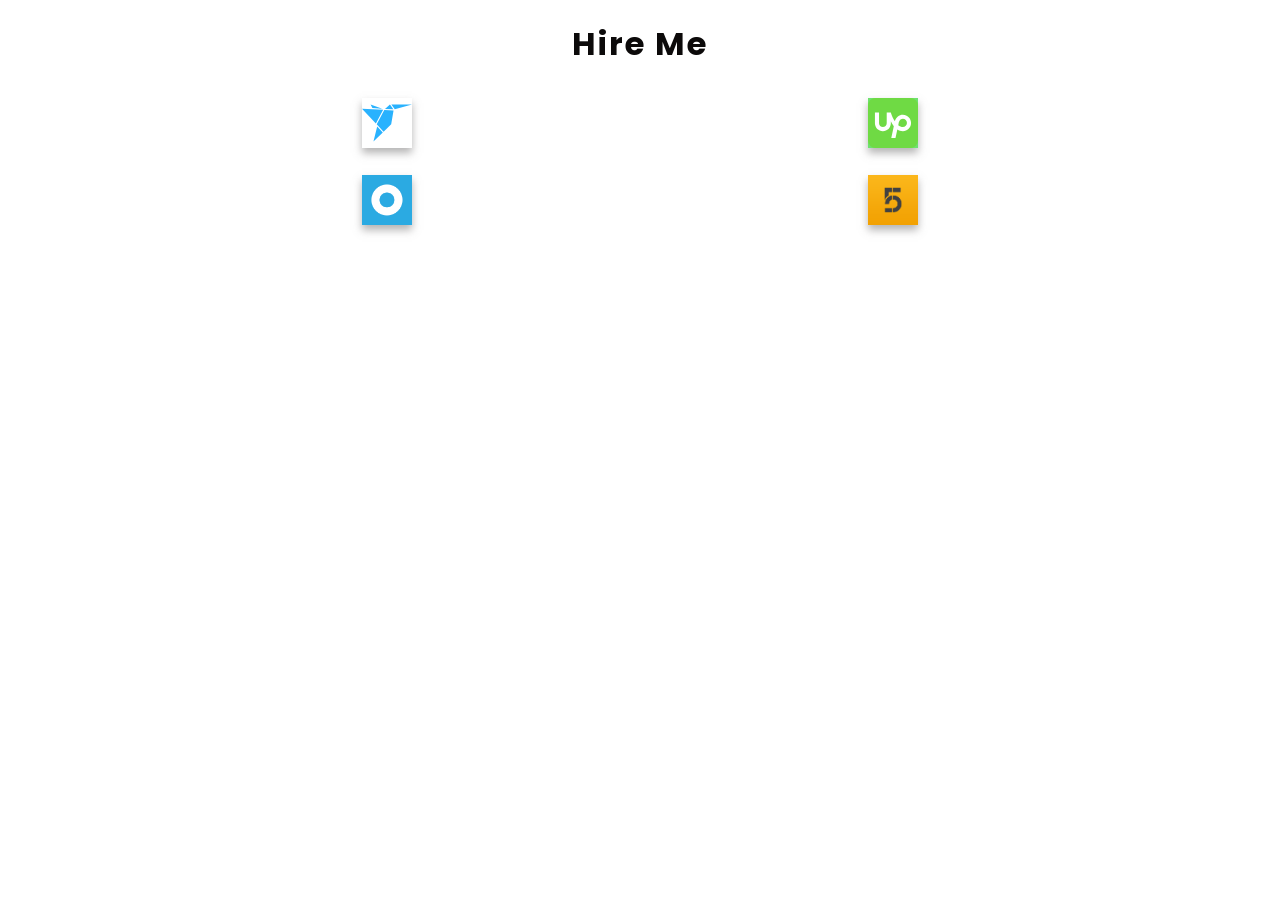
<file: hireme.html>
<!DOCTYPE html>
<html lang="en">
<head>
    <meta charset="UTF-8">
    <meta name="viewport" content="width=device-width, initial-scale=1.0">
    <link rel="stylesheet" href="styles/hireme.css">
    <link rel="preconnect" href="https://fonts.googleapis.com">
    <link rel="preconnect" href="https://fonts.gstatic.com" crossorigin>
    <link href="https://fonts.googleapis.com/css2?family=Poppins:ital,wght@0,200;0,500;1,200&display=swap" rel="stylesheet">
    <title>Hire me</title>
</head>
<body>
    <h1>Hire me</h1>
    <div class="con">
        
        <div class="parent card-platforms">
            <div data-in="Freelancer" class="card">
                <a href="https://www.freelancer.com/u/MohamedAhmed878" target="_blank"><img class="freelancer" src="images/freelancer-icon.svg" alt="freelancer icon"></a>

            </div>
            <div data-in="Upwork" class="card">
                
                <a href="https://www.upwork.com/freelancers/mohameda361" target="_blank"><img class="upwork"  src="images/upwork-tile.svg" alt="upwork icon"></a>
            </div> 
            <div data-in="Mostaqel" class="card">
                
                <a href="https://mostaql.com/u/mohamed8788" target="_blank"><img class="mostaqel"  src="images/mostaqel.png" alt="upwork icon"></a>
            </div>
            <div data-in="Kamsat" class="card">
            <a href="https://khamsat.com/user/mohamed-ahmed-descx" target="_blank" > <img class="khamsat"  src="images/favicon-740117d323c70fbc071fefd88fbff2f0bb0746f995a2f852ac2d46bea229f212.png" alt="upwork icon">
            </a>
            </div>
        </div>
    </div>
</body>
</html>
</file>
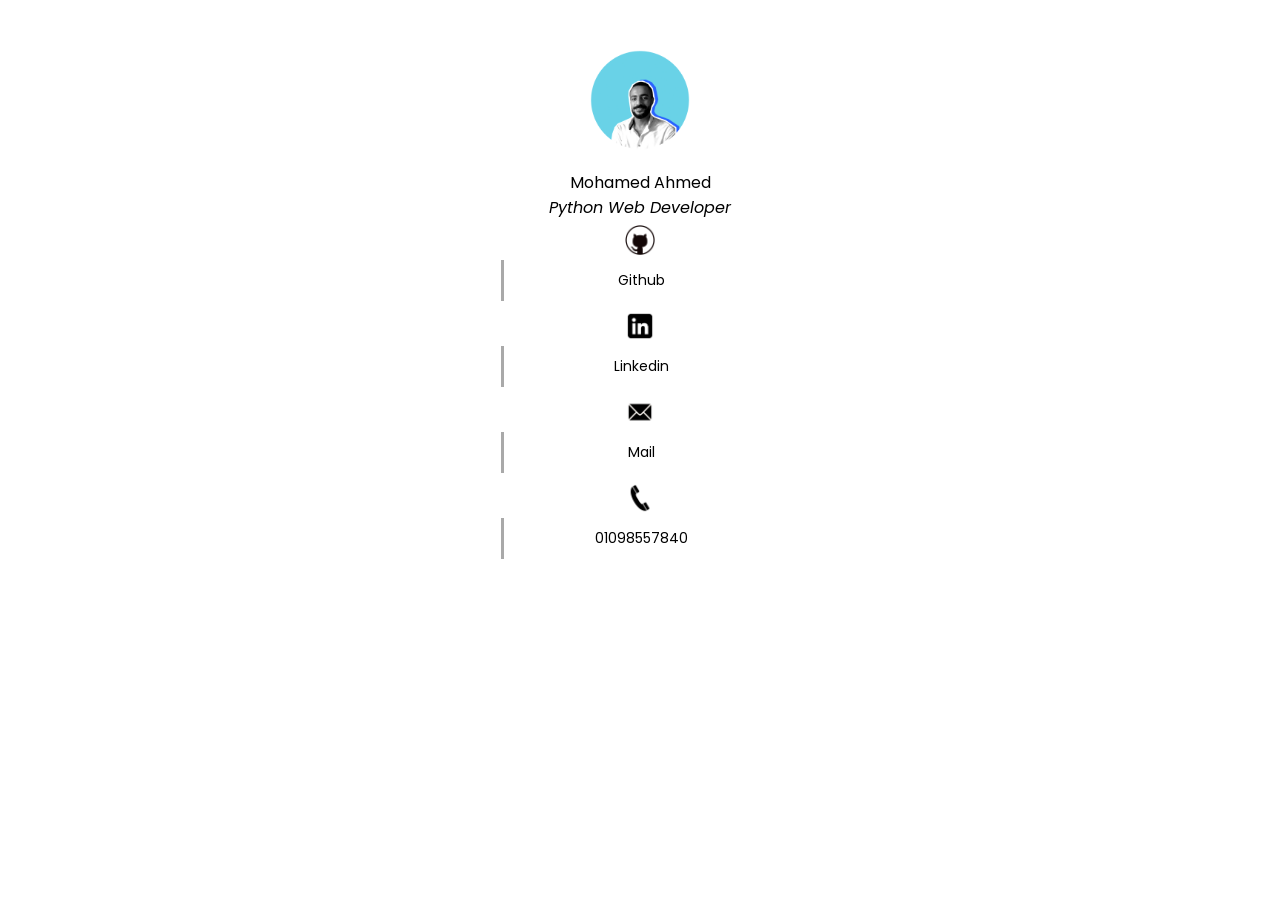
<file: home.html>
<!DOCTYPE html>
<html lang="en">
<head>
    <meta charset="UTF-8">
    <meta name="viewport" content="width=device-width, initial-scale=1.0">
    <link rel="preconnect" href="https://fonts.googleapis.com">
    <link rel="preconnect" href="https://fonts.gstatic.com" crossorigin>
    <link href="https://fonts.googleapis.com/css2?family=Poppins:ital,wght@0,200;0,500;1,200&display=swap" rel="stylesheet">
    
    <link rel="stylesheet" href="styles/home.css">
    <title>Home</title>
</head>
<body>
    <div class="con">
        <div class="img-con">
            <img src="images/me.png" alt="">
            
        </div>
        <div class="title">
            <p>Mohamed Ahmed</p>
            <p><em>Python Web Developer</em></p>
        </div>
        <div class="info-con">
            <div class="box">
                <img src="images/github.png" alt="github">
                <p><a href="https://github.com/MohamedAbdElgni" target="_blank" >github</a></p>
            </div>
            <div class="box">
                <img src="images/linkedin.png" alt="linkedin">
                <p><a href="https://www.linkedin.com/in/mohamedahmed878/" target="_blank" >linkedin</a></p>
            </div>
            <div class="box">
                <img src="images/mail.png" alt="mail">
                <p><a href="mailto:mohamed.a.abdelgani@gmail.com" target="_blank" >Mail</a></p>
            </div>
            <div class="box">
                <img src="images/phone.png" alt="github">
                <p>01098557840</p>
            </div>
        </div>
    </div>
</body>
</html>
</file>
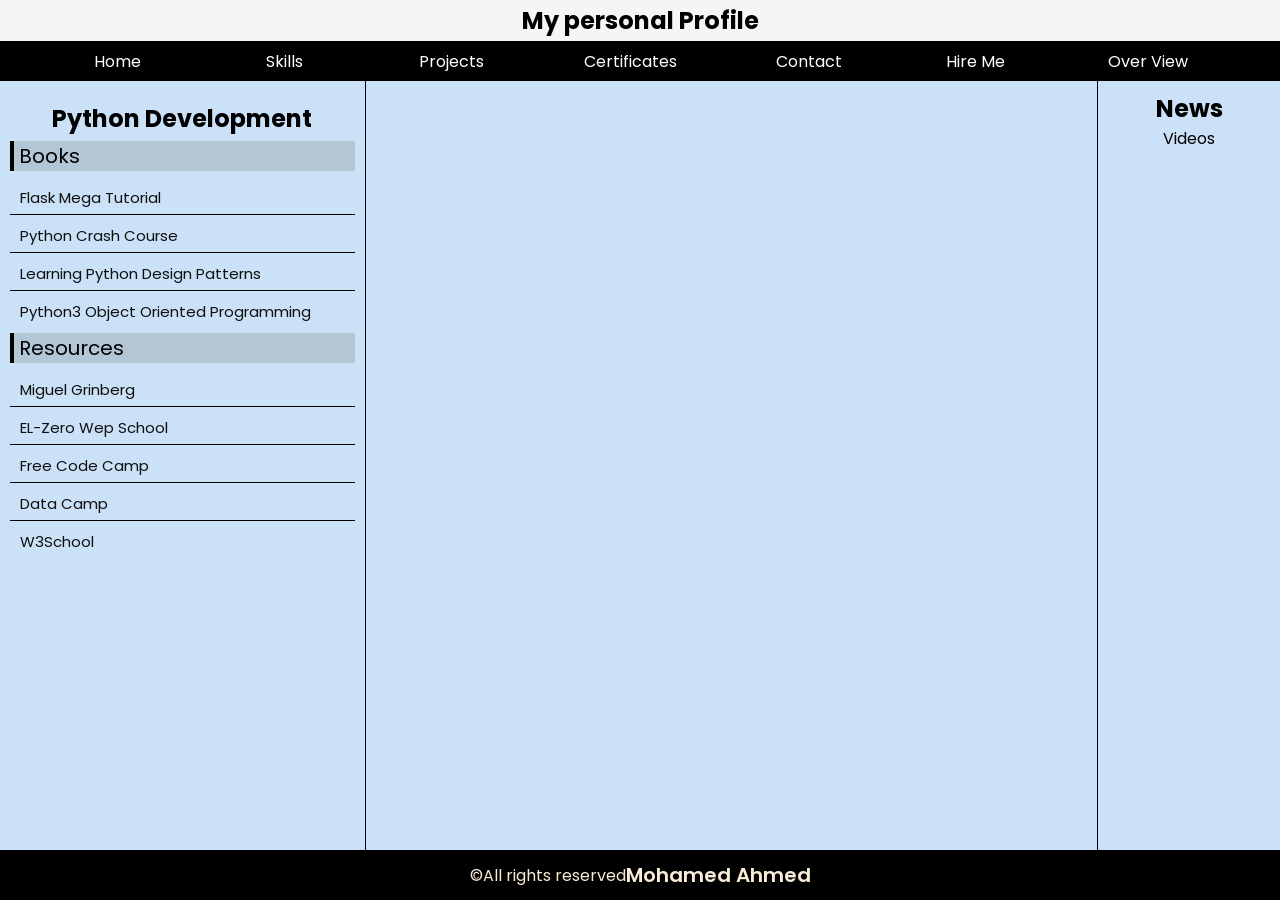
<file: main.html>
<!DOCTYPE html>
<html lang="en">
<head>
    <meta charset="UTF-8">
    <meta name="viewport" content="width=device-width, initial-scale=1.0">
    <link rel="stylesheet" href="styles/main.css">
    <link rel="preconnect" href="https://fonts.googleapis.com">
        <link rel="preconnect" href="https://fonts.gstatic.com" crossorigin>
        <link href="https://fonts.googleapis.com/css2?family=Poppins:ital,wght@0,200;0,500;1,200&display=swap" rel="stylesheet">
    
    <link rel="icon" href="https://maxst.icons8.com/vue-static/icon/landing/animated-formats/lottie.svg">
    <title>Home</title>
</head>
<body>
    <div class="parent">
        <div class="child header">
            <h2>My personal Profile</h2>
        </div>
        <div class="child nav main-nav">
            
            <a href="home.html" target="myiframe">home</a>
            
            <a href="myskills.html" target="myiframe">Skills</a>
            
            <a href="projects.html" target="myiframe">projects</a>
            
            <a href="certficates.html" target="myiframe">certificates</a>
            
            <a href="contact.html" target="myiframe">contact</a>
            
            <a href="hireme.html" target="myiframe">Hire me</a>
            
            <a href="overview.html" target="myiframe">over view</a>
        </div>
        <div class="child left left-con ">
            <div class="left-box">
                <h2>Python Development</h2>
                <div class="books-con">
                    <h3>Books</h3>
                <p><a href="https://blog.miguelgrinberg.com/post/flask-mega-tutorial-update-flask-2-0-and-more" target="_blank">Flask mega tutorial</a></p>
                <p><a href="https://nostarch.com/python-crash-course-3rd-edition" target="_blank">Python crash course</a></p>
                <p><a href="https://www.packtpub.com/product/learning-python-design-patterns-second-edition/9781785888038" target="_blank">Learning Python Design Patterns</a></p>
                <p><a href="https://www.packtpub.com/product/python-3-object-oriented-programming-third-edition/9781789615852" target="_blank">Python3 Object Oriented Programming</a></p>
                </div>
                
                <div class="resources-con">
                    <h3>Resources</h3>
                    <p><a target="_blank" href="https://www.youtube.com/@miguelgrinberg">Miguel Grinberg</a></p>
                    <p><a target="_blank" href="https://www.youtube.com/watch?v=mvZHDpCHphk&list=PLDoPjvoNmBAyE_gei5d18qkfIe-Z8mocs">EL-Zero wep school</a></p>
                    <p><a target="_blank" href="https://www.freecodecamp.org/news/python-programming-course/">free code camp</a></p>
                    <p><a target="_blank" href="https://www.datacamp.com/">Data camp</a></p>
                    <p><a target="_blank" href="https://www.w3schools.com/python/default.asp">W3School</a></p>
                </div>
            </div>
            
        </div>
        <div class="child right">
            <h2>News</h2>
            <p>videos</p>
            <iframe class="yout"  src="https://www.youtube.com/embed/bGzanfKVFeU?si=frOr0gPAj95qldNL" title="YouTube video player"  allow="accelerometer; autoplay; clipboard-write; encrypted-media; gyroscope; picture-in-picture; web-share" allowfullscreen></iframe>
            <iframe class="yout"  src="https://www.youtube.com/embed/bGzanfKVFeU?si=frOr0gPAj95qldNL" title="YouTube video player"  allow="accelerometer; autoplay; clipboard-write; encrypted-media; gyroscope; picture-in-picture; web-share" allowfullscreen></iframe>
            <iframe class="yout"  src="https://www.youtube.com/embed/bGzanfKVFeU?si=frOr0gPAj95qldNL" title="YouTube video player"  allow="accelerometer; autoplay; clipboard-write; encrypted-media; gyroscope; picture-in-picture; web-share" allowfullscreen></iframe>
        </div>
        <div class="child center">
            <iframe src="" name="myiframe" ></iframe>
        </div>
        <footer>
            <span class="copy">&copy</span>All rights reserved <span class="copy-1">Mohamed Ahmed</span> 
        </footer>
    </div>
</body>
</html>
</file>
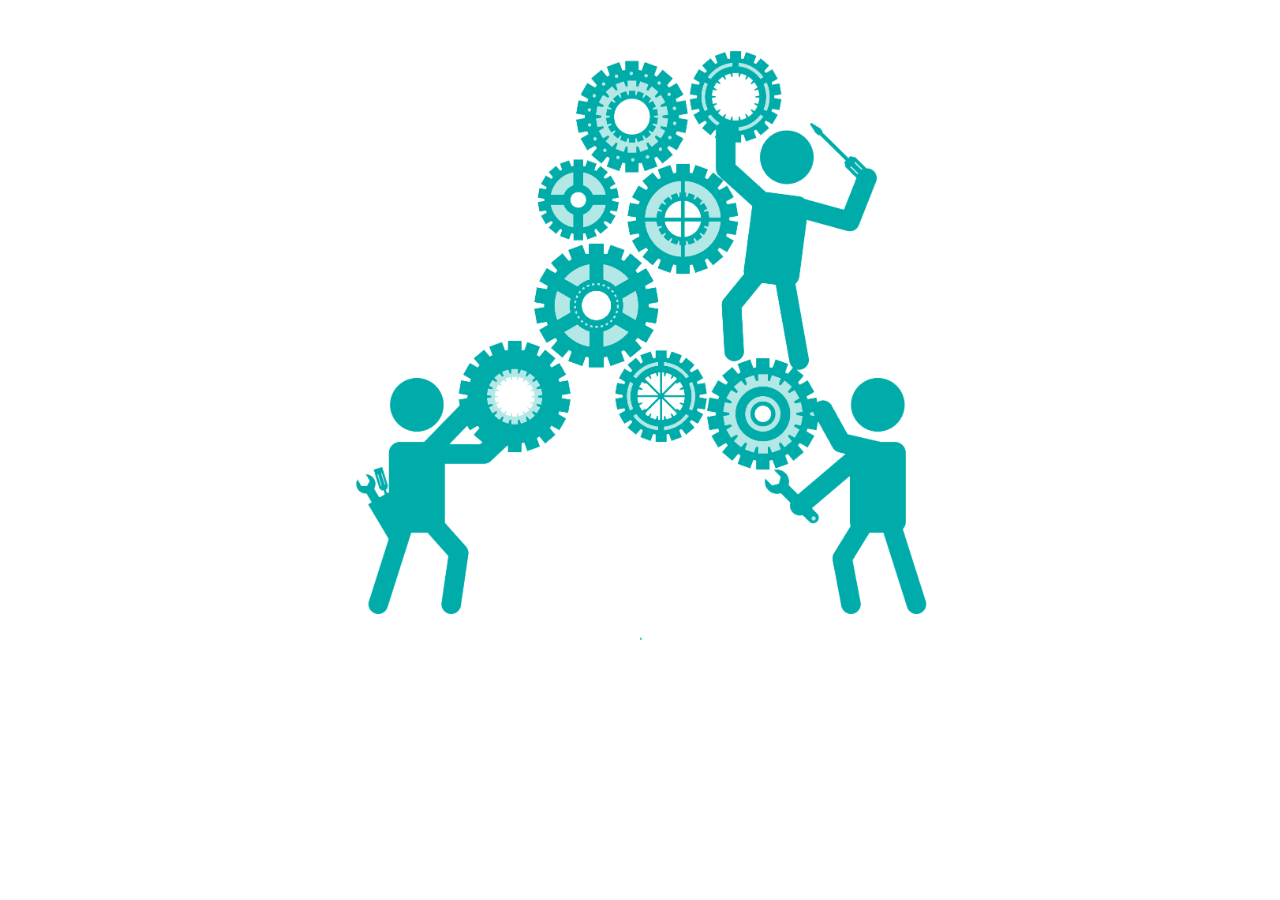
<file: myskills.html>
<!DOCTYPE html>
<html lang="en">
<head>
    <meta charset="UTF-8">
    <meta name="viewport" content="width=device-width, initial-scale=1.0">
    <meta http-equiv="refresh" content="1.5; url=skills.html">
    <title>My skills</title>

    <style>
        .con{
            background-image: url('images/pngwing.com.png');
            background-repeat: no-repeat;
            background-size: contain;
            background-position: center;
            margin: auto;
            width: 98vw;
            height: 70vh;
            margin-top: 10px ;
        }

        body::-webkit-scrollbar {
            display: none;
          }
    </style>
</head>
<body>
    <div class="con">
    </div>
</body>
</html>
</file>
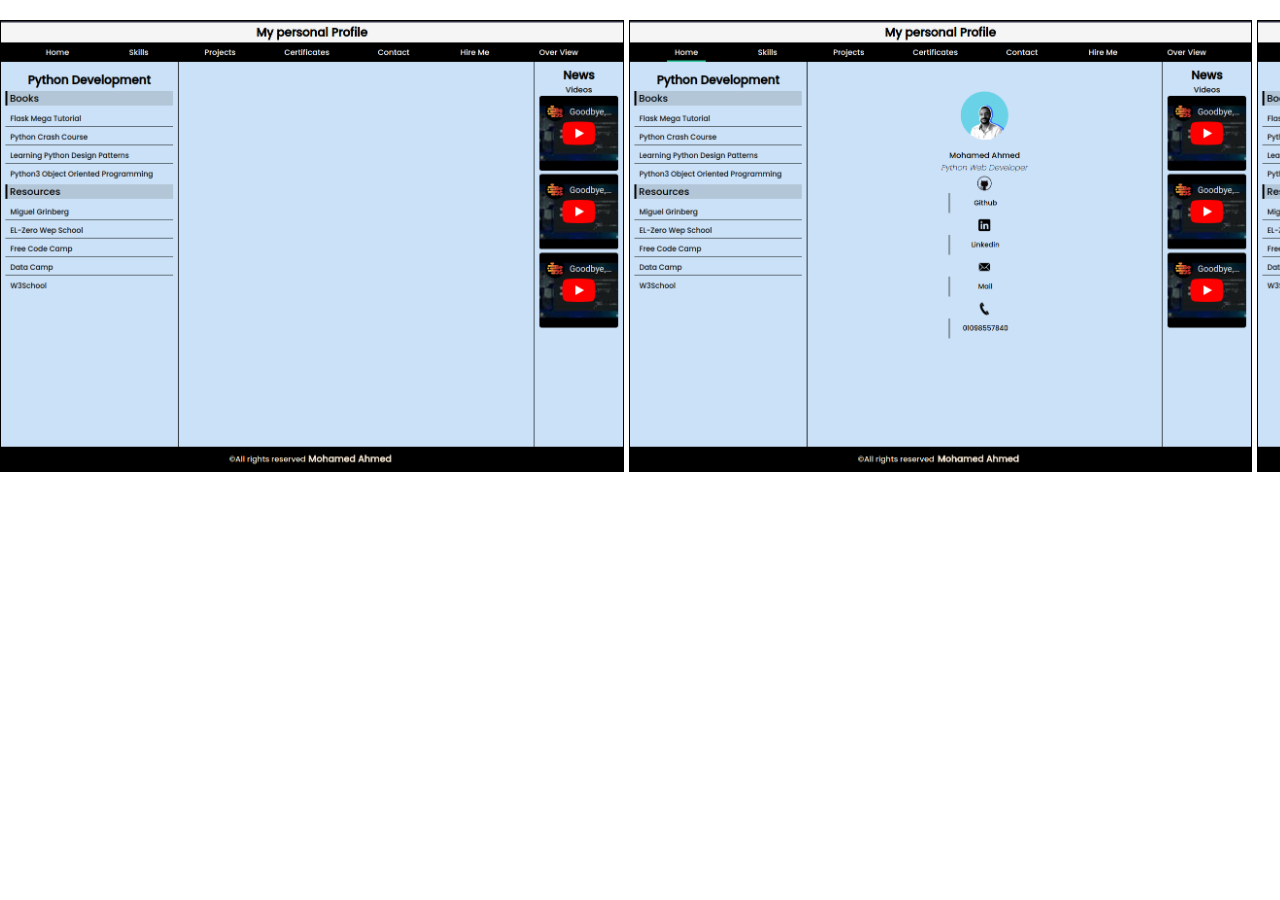
<file: overview.html>
<!DOCTYPE html>
<html lang="en">
<head>
    <meta charset="UTF-8">
    <meta name="viewport" content="width=device-width, initial-scale=1.0">
    <link rel="stylesheet" href="styles/over.css">
    <title>overview</title>
</head>
<body>
    <div class="con">
        <img src="images/Screenshot from 2023-12-01 17-40-01.png" alt="">
        <img src="images/Screenshot from 2023-12-01 17-40-08.png" alt="">
        <img src="images/Screenshot from 2023-12-01 17-40-15.png" alt="">
        <img src="images/Screenshot from 2023-12-01 17-40-28.png" alt="">
        <img src="images/Screenshot from 2023-12-01 17-40-33.png" alt="">
        <img src="images/Screenshot from 2023-12-01 17-40-38.png" alt="">
        <img src="images/Screenshot from 2023-12-01 17-40-50.png" alt="">
        <img src="images/Screenshot from 2023-12-01 17-40-55.png" alt="">
    </div>
</body>
</html>
</file>
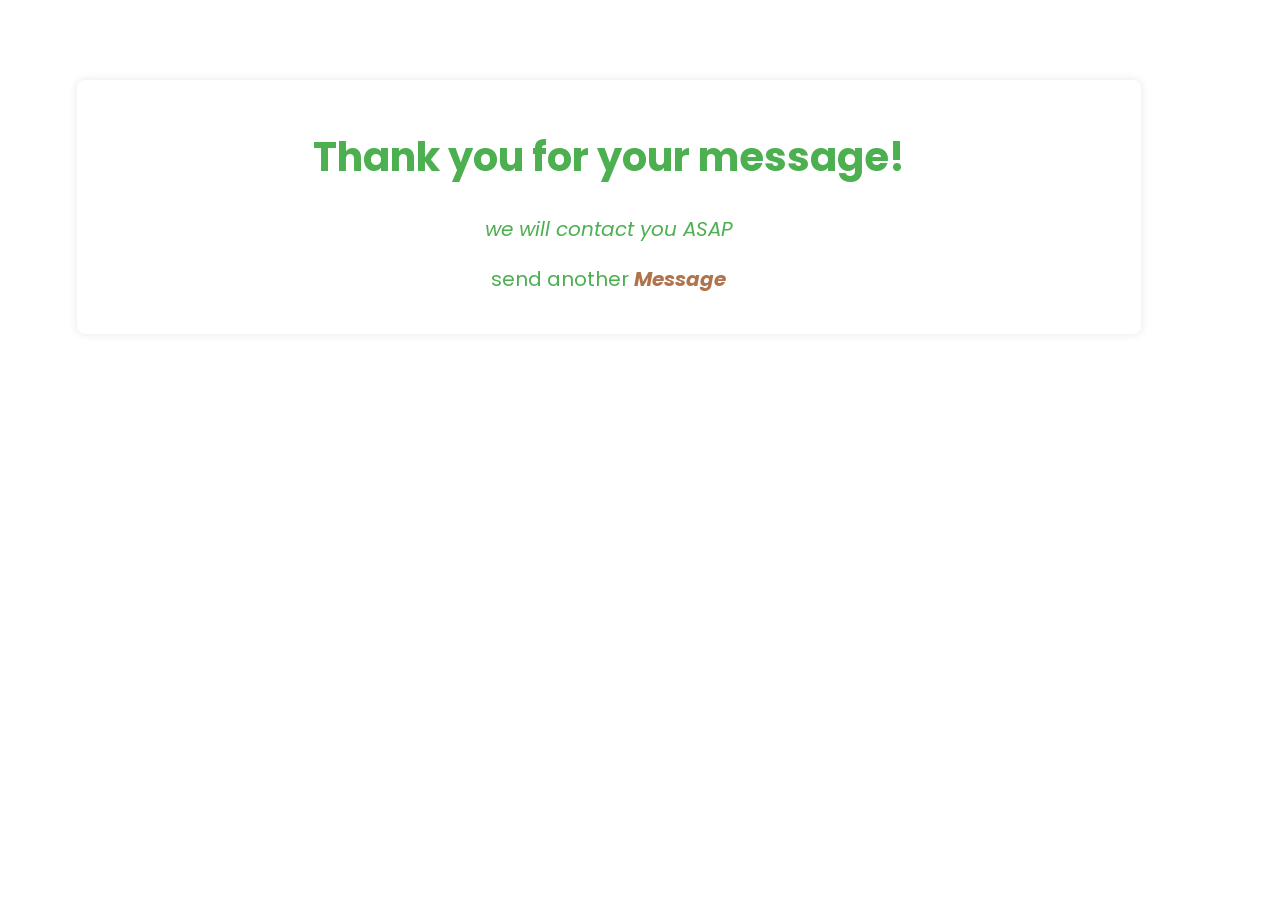
<file: thank.html>
<!DOCTYPE html>
<html lang="en">
<head>
    <meta charset="UTF-8">
    <meta name="viewport" content="width=device-width, initial-scale=1.0">
    <link rel="preconnect" href="https://fonts.googleapis.com">
    <link rel="preconnect" href="https://fonts.gstatic.com" crossorigin>
    <link href="https://fonts.googleapis.com/css2?family=Poppins:ital,wght@0,200;0,500;1,200&display=swap" rel="stylesheet">
    <title>Thank you</title>
</head>
<body>
    <style>
        #thank-you{
            display: block;
            background-color: #fff;
            padding: 20px;
            border-radius: 8px;
            box-shadow: 0 0 10px rgba(0, 0, 0, 0.1);
            width: 80%;
            text-align: center;
            top: 80px;
            left: 6%;
            font-size: 20px;
            color: #4caf50;
	    animation: slide-in-elliptic-top-fwd 3s cubic-bezier(0.250, 0.460, 0.450, 0.940) both;
        }
        div{
            font-family: Poppins;
            margin: auto;
            position: absolute;
            top: 200px;
        }

        a{
            text-decoration: none;
            font-style: italic;
            font-weight: bolder;
            color: #af744c;
            
        }
        a:hover{
            color: #4caf50;
            
        }

        .heartbeat {
            display: inline-block;
            animation: heartbeat 1.5s ease-in-out infinite both;
        }

        
       

          @keyframes heartbeat {
            from {
                transform: scale(1);
                transform-origin: center center;
                animation-timing-function: ease-out;
            }
            10% {
                transform: scale(0.91);
                animation-timing-function: ease-in;
            }
            17% {
                transform: scale(0.98);
                animation-timing-function: ease-out;
            }
            33% {
              
                transform: scale(0.87);
                animation-timing-function: ease-in;
            }
            45% {
              
                transform: scale(1);
                animation-timing-function: ease-out;
            }
          }
          
          @keyframes slide-in-elliptic-top-fwd {
            0% {
              
                transform: translateY(-600px) rotateX(-30deg) scale(0);
                transform-origin: 50% 100%;
                opacity: 0;
            }
            100% {
              
                transform: translateY(0) rotateX(0) scale(1);
                transform-origin: 50% 1400px;
              opacity: 1;
            }
          }
          
    </style>
    <div id="thank-you" >
        <h1>Thank you for your message!</h1>
        <p><em>we will contact you ASAP</em></p>
        <p >send another <span class="heartbeat"><a class="x" href="contact.html">Message</a></span></p>
    </div>
</body>
</html>
</file>
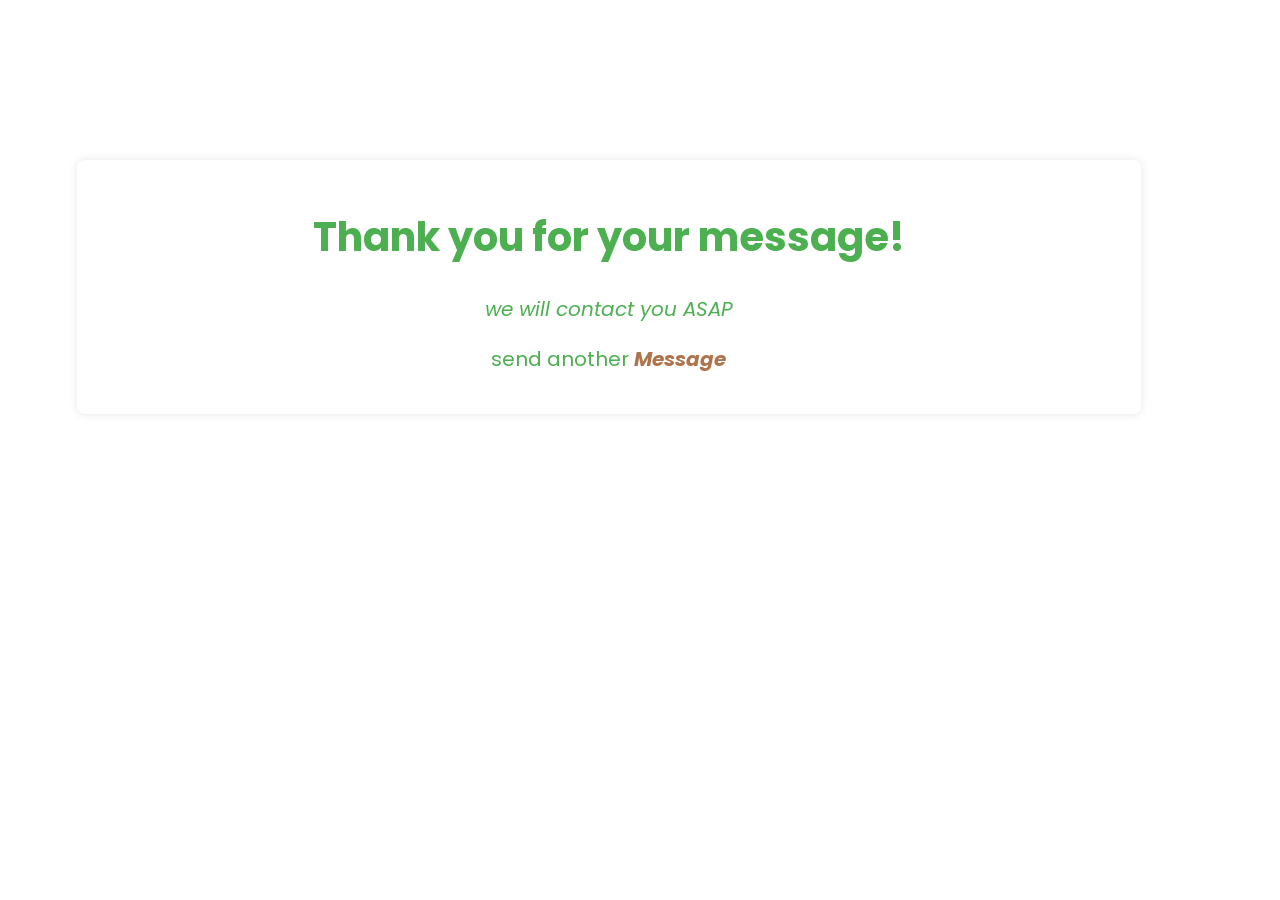
<file: contact/thank.html>
<!DOCTYPE html>
<html lang="en">
<head>
    <meta charset="UTF-8">
    <meta name="viewport" content="width=device-width, initial-scale=1.0">
    <link rel="preconnect" href="https://fonts.googleapis.com">
    <link rel="preconnect" href="https://fonts.gstatic.com" crossorigin>
    <link href="https://fonts.googleapis.com/css2?family=Poppins:ital,wght@0,200;0,500;1,200&display=swap" rel="stylesheet">
    <title>Thank you</title>
</head>
<body>
    <style>
        #thank-you{
            display: block;
            background-color: #fff;
            padding: 20px;
            border-radius: 8px;
            box-shadow: 0 0 10px rgba(0, 0, 0, 0.1);
            width: 80%;
            text-align: center;
            top: 160px;
            left: 6%;
            font-size: 20px;
            color: #4caf50;
            -webkit-animation: slide-in-elliptic-top-fwd 3s cubic-bezier(0.250, 0.460, 0.450, 0.940) both;
	        animation: slide-in-elliptic-top-fwd 3s cubic-bezier(0.250, 0.460, 0.450, 0.940) both;
        }
        div{
            font-family: Poppins;
            margin: auto;
            position: absolute;
            top: 200px;
        }

        a{
            text-decoration: none;
            font-style: italic;
            font-weight: bolder;
            color: #af744c;
            
        }
        a:hover{
            color: #4caf50;
            
        }

        .heartbeat {
            display: inline-block;
            -webkit-animation: heartbeat 1.5s ease-in-out infinite both;
                    animation: heartbeat 1.5s ease-in-out infinite both;
        }

        
        @-webkit-keyframes heartbeat {
            from {
              -webkit-transform: scale(1);
                      transform: scale(1);
              -webkit-transform-origin: center center;
                      transform-origin: center center;
              -webkit-animation-timing-function: ease-out;
                      animation-timing-function: ease-out;
            }
            10% {
              -webkit-transform: scale(0.91);
                      transform: scale(0.91);
              -webkit-animation-timing-function: ease-in;
                      animation-timing-function: ease-in;
            }
            17% {
              -webkit-transform: scale(0.98);
                      transform: scale(0.98);
              -webkit-animation-timing-function: ease-out;
                      animation-timing-function: ease-out;
            }
            33% {
              -webkit-transform: scale(0.87);
                      transform: scale(0.87);
              -webkit-animation-timing-function: ease-in;
                      animation-timing-function: ease-in;
            }
            45% {
              -webkit-transform: scale(1);
                      transform: scale(1);
              -webkit-animation-timing-function: ease-out;
                      animation-timing-function: ease-out;
            }
          }
          @keyframes heartbeat {
            from {
              -webkit-transform: scale(1);
                      transform: scale(1);
              -webkit-transform-origin: center center;
                      transform-origin: center center;
              -webkit-animation-timing-function: ease-out;
                      animation-timing-function: ease-out;
            }
            10% {
              -webkit-transform: scale(0.91);
                      transform: scale(0.91);
              -webkit-animation-timing-function: ease-in;
                      animation-timing-function: ease-in;
            }
            17% {
              -webkit-transform: scale(0.98);
                      transform: scale(0.98);
              -webkit-animation-timing-function: ease-out;
                      animation-timing-function: ease-out;
            }
            33% {
              -webkit-transform: scale(0.87);
                      transform: scale(0.87);
              -webkit-animation-timing-function: ease-in;
                      animation-timing-function: ease-in;
            }
            45% {
              -webkit-transform: scale(1);
                      transform: scale(1);
              -webkit-animation-timing-function: ease-out;
                      animation-timing-function: ease-out;
            }
          }



        @-webkit-keyframes slide-in-elliptic-top-fwd {
            0% {
              -webkit-transform: translateY(-600px) rotateX(-30deg) scale(0);
                      transform: translateY(-600px) rotateX(-30deg) scale(0);
              -webkit-transform-origin: 50% 100%;
                      transform-origin: 50% 100%;
              opacity: 0;
            }
            100% {
              -webkit-transform: translateY(0) rotateX(0) scale(1);
                      transform: translateY(0) rotateX(0) scale(1);
              -webkit-transform-origin: 50% 1400px;
                      transform-origin: 50% 1400px;
              opacity: 1;
            }
          }
          @keyframes slide-in-elliptic-top-fwd {
            0% {
              -webkit-transform: translateY(-600px) rotateX(-30deg) scale(0);
                      transform: translateY(-600px) rotateX(-30deg) scale(0);
              -webkit-transform-origin: 50% 100%;
                      transform-origin: 50% 100%;
              opacity: 0;
            }
            100% {
              -webkit-transform: translateY(0) rotateX(0) scale(1);
                      transform: translateY(0) rotateX(0) scale(1);
              -webkit-transform-origin: 50% 1400px;
                      transform-origin: 50% 1400px;
              opacity: 1;
            }
          }
          
    </style>
    <div id="thank-you" >
        <h1>Thank you for your message!</h1>
        <p><em>we will contact you ASAP</em></p>
        <p >send another <span class="heartbeat"><a class="x" href="../contact/contact.html">Message</a></span></p>
    </div>
</body>
</html>
</file>
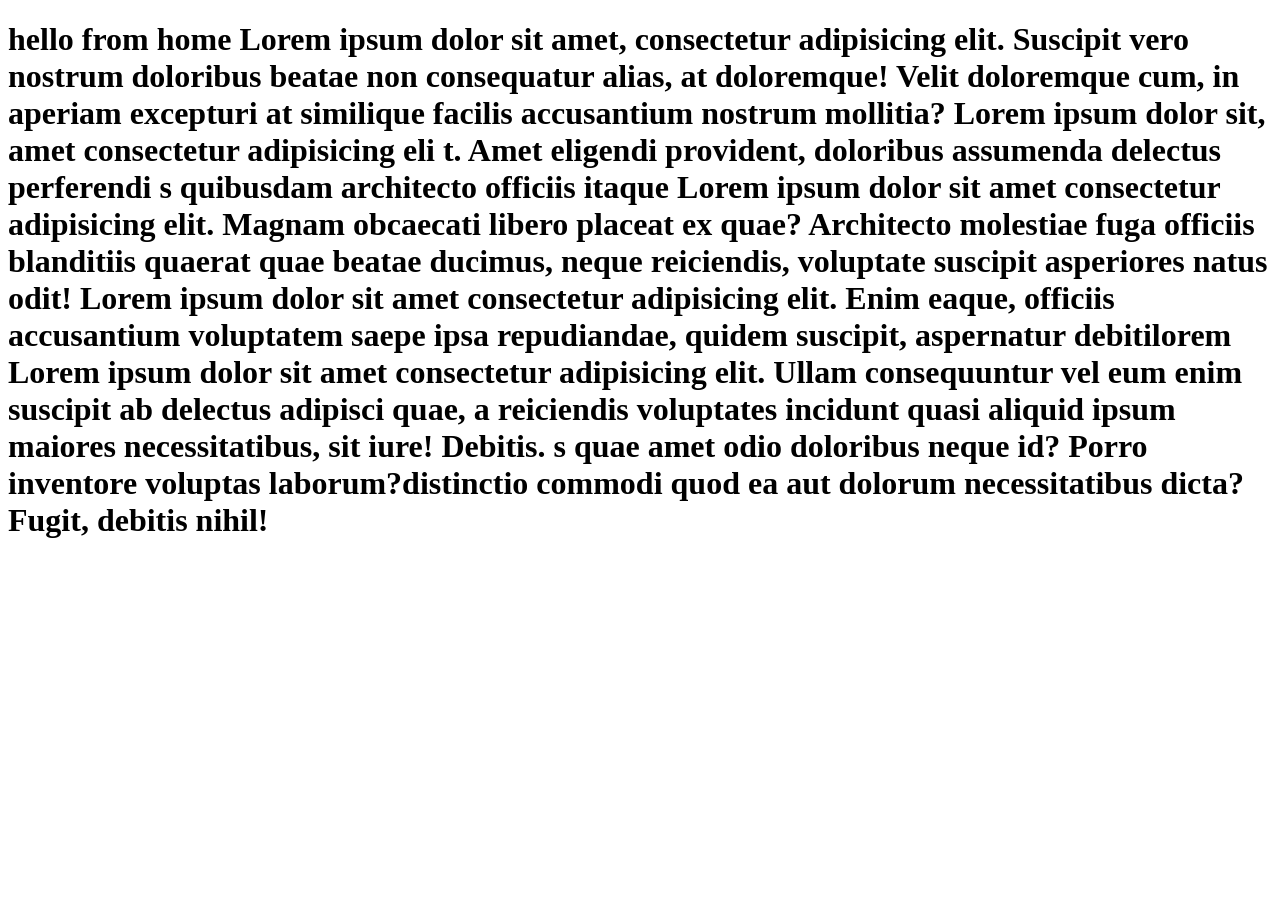
<file: home/home.html>
<!DOCTYPE html>
<html lang="en">
<head>
    <meta charset="UTF-8">
    <meta name="viewport" content="width=device-width, initial-scale=1.0">
    <title>Home</title>
</head>
<body>
    <h1>hello from home Lorem ipsum dolor sit amet, consectetur 
        adipisicing elit. Suscipit vero nostrum doloribus beatae non
         consequatur alias, at doloremque! Velit doloremque cum, in 
         aperiam excepturi at similique facilis accusantium nostrum 
         mollitia? Lorem ipsum dolor sit, amet consectetur adipisicing eli
         t. Amet eligendi provident, doloribus assumenda delectus perferendi
         s quibusdam architecto officiis itaque  Lorem ipsum dolor sit amet consectetur adipisicing elit. Magnam obcaecati libero placeat ex quae? Architecto molestiae fuga officiis blanditiis quaerat quae beatae ducimus, neque reiciendis, voluptate suscipit asperiores natus odit! Lorem ipsum dolor sit amet consectetur adipisicing elit. Enim eaque, officiis accusantium voluptatem saepe ipsa repudiandae, quidem suscipit, aspernatur debitilorem Lorem ipsum dolor sit amet consectetur adipisicing elit. Ullam consequuntur vel eum enim suscipit ab delectus adipisci quae, a reiciendis voluptates incidunt quasi aliquid ipsum maiores necessitatibus, sit iure! Debitis. s quae amet odio doloribus neque id? Porro inventore voluptas laborum?distinctio commodi 
        quod ea aut dolorum necessitatibus dicta? Fugit, debitis nihil!</h1>
</body>
</html>
</file>
<file: styles/hireme.css>
* {
  margin: 0;
  padding: 0;
  font-family: "poppins";
}
img {
  width: 100px;
}
h1 {
  font-size: 2rem;
  text-align: center;
  margin: 20px;
  color: #0c0a0a;
  text-transform: capitalize;
  letter-spacing: 2px;
}
.mostaqel,
.khamsat {
  width: 50px;
  height: 50px;
}

.upwork {
  background-color: #6ee16e;

  width: 50px;
}

.freelancer {
  background-color: transparent;
  width: 50px;
}
.parent {
  display: grid;
  grid-template-columns: 1fr 1fr;
  margin: auto;
  width: 79vw;
}
.parent div {
  margin: auto;
  padding: 10px;
  position: relative;
}

.card img {
  height: auto;
  transition: 0.5s ease-out;
  box-shadow: 0px 5px 8px rgba(107, 106, 106, 0.5);
}

.card img:hover {
  transform: scale(1.2);
  cursor: pointer;
}

.card:hover::after {
  content: attr(data-in);
  display: block;
  width: fit-content;
  min-width: 50px;
  text-align: center;
  height: fit-content;
  padding: 2px;
  border-radius: 2px;
  position: absolute;
  background-color: #0c0a0a98;
  color: #ebe7e7;
  font-size: 12px;
  top: 22px;
  right: -58px;
}

.card {
  transition: 0.5s ease-out;
}

.card:hover::before {
  left: -12px;
  content: "";
  display: block;
  border-top: 10px solid #1a312bd7;
  border-left: 10px solid transparent;
  border-right: 10px solid transparent;
  transform: rotate(270deg);
  position: absolute;
  top: 29px;
  z-index: 500;
  transition: 0.5s ease-out;
}
</file>
<file: styles/home.css>
body::-webkit-scrollbar {
    display: none;
  }


*{
  margin:0;
  padding: 0;
  font-family: "Poppins";
}


img{
  width: 30px;
  vertical-align: middle;
}
.con{
  display: grid;
  grid-template-columns: 1fr;
  margin: auto;
  align-items: center;
  margin-top: 20px;
  text-align: center;
  width: 90%;
  
  border-radius: 2px;
  padding: 10px;
}



.img-con img{
  margin: 20px 0;
  width: 100px;
  
}

.box{
  text-align: center;
  padding: 5px;
  font-size: 14px;
  width: 25%;
  margin: auto;
  box-sizing: border-box;
  
}

.box img{
  margin-bottom: 5px;
}

.box p{
  border-left: 3px solid rgba(0, 0, 0, 0.336);
  padding: 10px;
  transition: .5 ease-in-out;
}



.box p:hover{
  background-color: rgba(127, 240, 255, 0.39);
  scale: 1.02;
  transition: .5 ease-in-out;
  color: #4caf50;
}

.box p a:hover{
  background-color: rgba(127, 240, 255, 0.39);
  scale: 1.02;
  transition: .5 ease-in-out;
  color: #4caf50;
}


p{
  text-transform: capitalize;
}

.title p{
  display: block;
}



a{
  text-decoration: none;
  color: black;
}
</file>
<file: styles/main.css>
* {
  margin: 0;
  padding: 0;
  font-family: "Poppins";
}

html,
body {
  height: 100%;
  background-color: #cbe1f7;
}


.parent {
  display: grid;
  grid-template-columns: 2fr 4fr 1fr;
  grid-template-rows: auto auto 4fr auto;
  grid-template-areas:
    "header header header"
    "nav nav nav"
    "left center right"
    "footer footer footer";
  min-height: 100vh;
}

.child {
  padding: 10px;
  box-sizing: border-box;
}

.header {
  grid-area: header;

  background-color: #3498db;
  color: #000000;
  text-align: center;
  font-size: 16px;
  padding: 3px;
  background-color: whitesmoke;
  margin: 0;
  height: fit-content;
  text-align: center;
}

.nav {
  grid-area: nav;
  display: flex;
  flex-direction: row;
  flex-wrap: wrap;
  align-items: center;
  justify-content: space-evenly;
  text-transform: capitalize;
  background-color: black;
  padding: 0px;
  z-index: 1000;
  color: #cbe1f7;
}

label a {
  width: fit-content;
  color: #cbe1f7;
}

.main-nav a {
  display: inline-block;
  box-sizing: border-box;
  position: relative;
  min-width: 80px;
  width: fit-content;
  margin-right: 10px;
  height: 40px;
  padding: 5px;
  padding-top: 8px;
  text-align: center;
  font-weight: 400;
  align-items: center;
  color: #fff;
  text-decoration: none;
  vertical-align: middle;
  transition: border-color 0.3s ease-in-out;
}

.main-nav a:hover {
  background-color: #95e9d19f;
  color: rgb(255, 255, 255);
  cursor: pointer;
  font-weight: 500;
}

.nav a:active {
  background-color: #41aa8c9f;
  color: rgb(255, 255, 255);
  cursor: pointer;
  font-weight: 500;
}

.main-nav a:focus {
  outline: none;
  border-bottom: 3px solid #32f0bad3;
}

.left {
  grid-area: left;
  border-right: 1px solid black;
}

.lef-con h2 {
  font-size: 20px;
  font-weight: 700;
  margin: auto;
}
.left-con h3 {
  font-size: 20px;
  font-weight: 400;
  margin: auto;
  text-align: left;
  border-left: 4px solid black;
  padding-left: 5px;
  background-color: #525f5634;
  margin-top: 5px;
  margin-bottom: 10px;
}

.left-con p {
  font-size: 15px;
  font-weight: 400;
  text-align: left;
  margin-bottom: 4px;
  border-bottom: 1px solid black;
  padding: 5px;
  padding-left: 10px;
  position: relative;
  text-transform: capitalize;
}

a {
  text-decoration: none;
  color: rgb(14, 15, 15);
}

.left-box h2 {
  margin-top: 10px;
  margin-bottom: 5px;
  text-align: center;
}

.left-box p :hover {
  color: rgb(14, 129, 66);
}

.left-box a:hover::after {
  content: "";
  display: block;
  width: 5px;
  height: 5px;
  border-radius: 5px;
  background-color: rgb(129, 129, 226);
  position: absolute;
  left: -3px;
  top: 13px;
}

.left-con p:last-child {
  border-bottom: none;
}

.right {
  grid-area: right;
  border-left: 1px solid black;
  text-align: center;
  padding: 10px;
  text-transform: capitalize;
}

.center {
  grid-area: center;
}

iframe {
  width: 100%;
  height: 100%;
  border: none;
}

iframe::-webkit-scrollbar {
  display: none;
}

.yout {
  height: 20%;
  border-radius: 5px;
}
.right {
}

footer {
  grid-area: footer;
  width: 100%;
  height: fit-content;
  min-height: 50px;
  color: #faebd7;
  background-color: black;
  text-align: center;
  position: sticky;
  bottom: 0;
  z-index: 1000;
  display: flex;
  align-items: center;
  text-align: center;
  justify-content: center;
}

.copy-1 {
  font-size: 20px;
  font-weight: 600;
  -webkit-animation: pulsate-bck 0.5s ease-in-out infinite both;
  animation: pulsate-bck 4s ease-in-out infinite both;
}

@media (max-width: 700px) {
  .parent {
    grid-template-columns: 1fr;
    grid-template-rows: auto auto auto auto auto auto;
    grid-template-areas:
      "header"
      "nav"
      "center"
      "right"
      "left"
      "footer";
  }
  .center {
    grid-row: center; /* Make sure you replace 'center' with the actual name you used for the center area */
    height: auto; /* Allow the height to adjust based on content */
  }

  iframe {
    width: 100%;
    height: fit-content;
    min-height: 55vh;
    border: none;
  }

  .nav {
    flex-direction: column;
    justify-content: center;
    align-items: center;
    padding: 0px;
    margin: 0px;
    margin-top: 5px;
    margin-bottom: 10px;
  }
}

@-webkit-keyframes pulsate-bck {
  0% {
    -webkit-transform: scale(1);
    transform: scale(1);
  }
  50% {
    -webkit-transform: scale(0.9);
    transform: scale(0.9);
  }
  100% {
    -webkit-transform: scale(1);
    transform: scale(1);
  }
}
@keyframes pulsate-bck {
  0% {
    -webkit-transform: scale(1);
    transform: scale(1);
  }
  50% {
    -webkit-transform: scale(0.9);
    transform: scale(0.9);
  }
  100% {
    -webkit-transform: scale(1);
    transform: scale(1);
  }
}
</file>
<file: styles/over.css>
* {
  margin: 0;
  padding: 0;
}

.con {
  display: flex;
  flex-direction: row;
  margin-top: 20px;
}

.con img {
  width: 100vw;
  height: 50vh;
  margin-right: 5px;
  border: 1px solid black;
}
</file>
